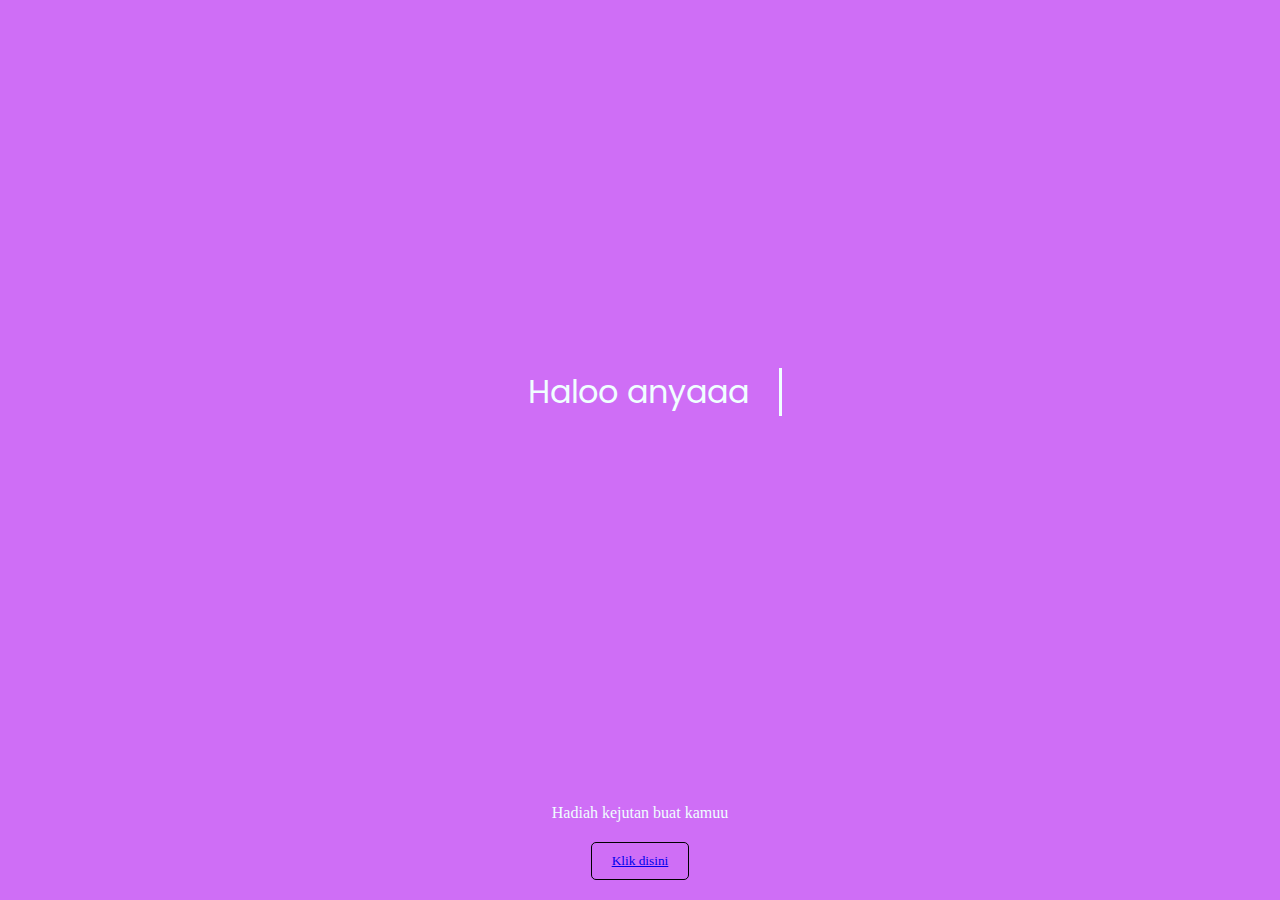
<file: index.html>
<!DOCTYPE html>
<html lang="en">
<head>
    <meta charset="UTF-8">
    <meta http-equiv="X-UA-Compatible" content="IE=edge">
    <meta name="viewport" content="width=device-width, initial-scale=1.0">
    <link rel="stylesheet" href="css/style.css">
    <link rel="icon" href="img/flowers.png" type="image/x-icon">
    <title>Flowers</title>
    <style>
        body {
            margin: 0;
            padding: 0;
            display: flex;
            justify-content: center;
            align-items: center;
            height: 100vh;
            background-color: rgb(207, 110, 246);
            flex-direction: column;
        }
        
        .greetings,
        .description,
        .button {
            margin-bottom: 20px;
            text-align: center;
        }
        
        .button button {
            background-color: transparent;
            border: 1px solid #000;
            padding: 10px 20px;
            border-radius: 5px;
            transition: background-color 0.3s ease;
        }
        
        .button button:hover {
            background-color: #ccc;
        }
    </style>
</head>
<body>
    <div class="greetings">
        <span>Haloo anyaaa</span>
    </div>
    <div class="description">
        <span>Hadiah kejutan buat kamuu</span>
    </div>
    <div class="button">
        <button>
            <a href="Untitled-2.html">Klik disini</a>
        </button>
    </div>
</body>
</html>
</file>
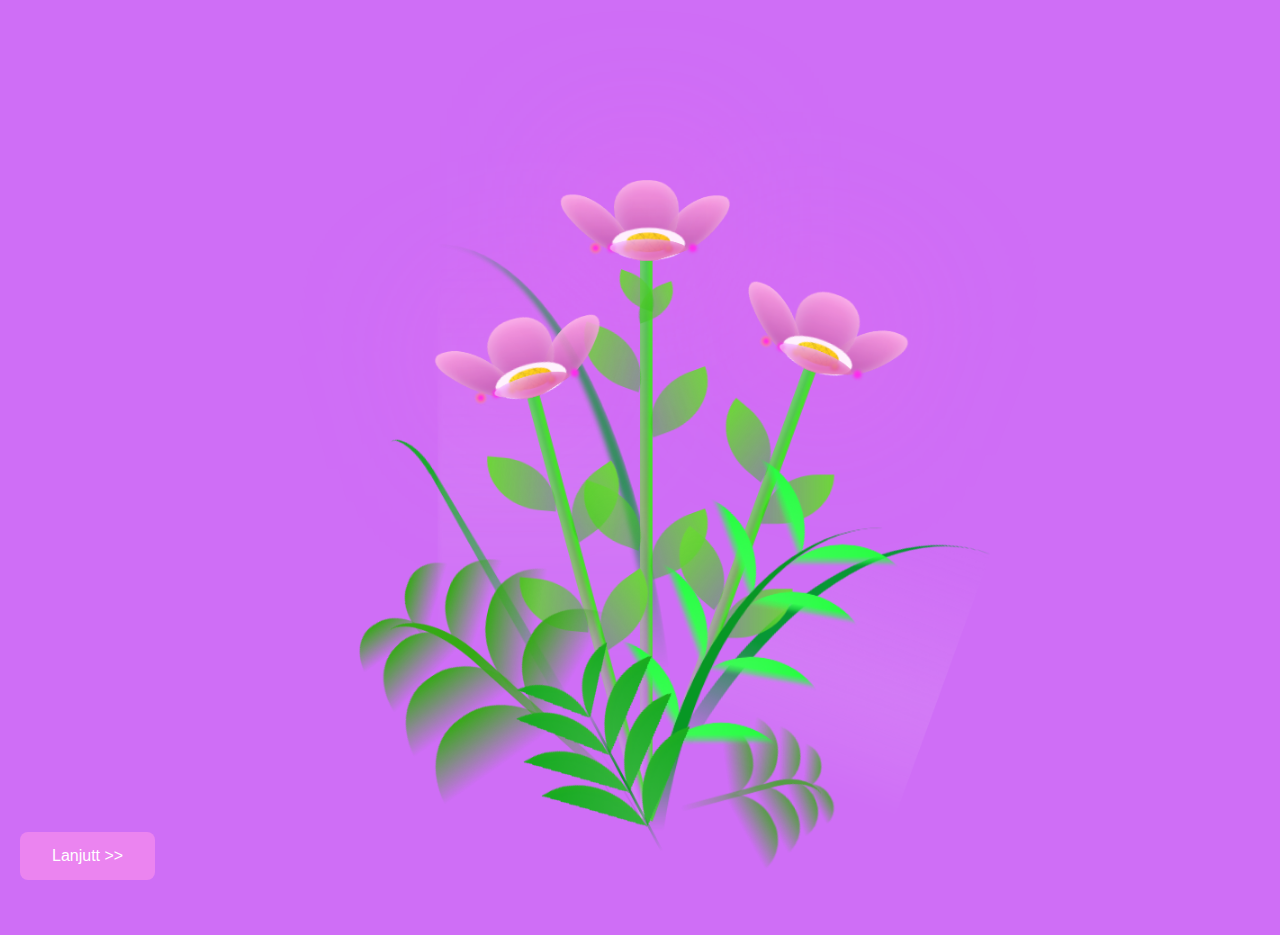
<file: flower.html>
<!DOCTYPE html>
<html lang="en">
<head>
  <meta charset="UTF-8">
  <meta http-equiv="X-UA-Compatible" content="IE=edge">
  <meta name="viewport" content="width=device-width, initial-scale=1.0">
  <link rel="stylesheet" href="css/main.css">
  <link rel="icon" href="img/flowers.png" type="image/x-icon">
  <title>flowers</title>
  <style>

.button {
  position: absolute;
  bottom: 0;
  left: 0;
  margin: 20px; 
}

.button button {
  background-color: #eb84f0; 
  border: none; 
  color: white; 
  padding: 15px 32px;
  text-align: right; 
  text-decoration: none; 
  display: inline-block;
  font-size: 16px; 
  transition-duration: 0.4s; 
  cursor: pointer; 
  border-radius: 8px; 
}

/* Efek hover */
.button button:hover {
  background: linear-gradient(to bottom, #ff77b9, #ff5774);
  color: white; 
}

  </style>
  
</head>
<body class="container">
  <div class="flowers">
    <div class="flower flower--1">
      <div class="flower__leafs flower__leafs--1">
        <div class="flower__leaf flower__leaf--1"></div>
        <div class="flower__leaf flower__leaf--2"></div>
        <div class="flower__leaf flower__leaf--3"></div>
        <div class="flower__leaf flower__leaf--4"></div>
        <div class="flower__white-circle"></div>

        <div class="flower__light flower__light--1"></div>
        <div class="flower__light flower__light--2"></div>
        <div class="flower__light flower__light--3"></div>
        <div class="flower__light flower__light--4"></div>
        <div class="flower__light flower__light--5"></div>
        <div class="flower__light flower__light--6"></div>
        <div class="flower__light flower__light--7"></div>
        <div class="flower__light flower__light--8"></div>

      </div>
      <div class="flower__line">
        <div class="flower__line__leaf flower__line__leaf--1"></div>
        <div class="flower__line__leaf flower__line__leaf--2"></div>
        <div class="flower__line__leaf flower__line__leaf--3"></div>
        <div class="flower__line__leaf flower__line__leaf--4"></div>
        <div class="flower__line__leaf flower__line__leaf--5"></div>
        <div class="flower__line__leaf flower__line__leaf--6"></div>
      </div>
    </div>

    <div class="flower flower--2">
      <div class="flower__leafs flower__leafs--2">
        <div class="flower__leaf flower__leaf--1"></div>
        <div class="flower__leaf flower__leaf--2"></div>
        <div class="flower__leaf flower__leaf--3"></div>
        <div class="flower__leaf flower__leaf--4"></div>
        <div class="flower__white-circle"></div>

        <div class="flower__light flower__light--1"></div>
        <div class="flower__light flower__light--2"></div>
        <div class="flower__light flower__light--3"></div>
        <div class="flower__light flower__light--4"></div>
        <div class="flower__light flower__light--5"></div>
        <div class="flower__light flower__light--6"></div>
        <div class="flower__light flower__light--7"></div>
        <div class="flower__light flower__light--8"></div>

      </div>
      <div class="flower__line">
        <div class="flower__line__leaf flower__line__leaf--1"></div>
        <div class="flower__line__leaf flower__line__leaf--2"></div>
        <div class="flower__line__leaf flower__line__leaf--3"></div>
        <div class="flower__line__leaf flower__line__leaf--4"></div>
      </div>
    </div>

    <div class="flower flower--3">
      <div class="flower__leafs flower__leafs--3">
        <div class="flower__leaf flower__leaf--1"></div>
        <div class="flower__leaf flower__leaf--2"></div>
        <div class="flower__leaf flower__leaf--3"></div>
        <div class="flower__leaf flower__leaf--4"></div>
        <div class="flower__white-circle"></div>

        <div class="flower__light flower__light--1"></div>
        <div class="flower__light flower__light--2"></div>
        <div class="flower__light flower__light--3"></div>
        <div class="flower__light flower__light--4"></div>
        <div class="flower__light flower__light--5"></div>
        <div class="flower__light flower__light--6"></div>
        <div class="flower__light flower__light--7"></div>
        <div class="flower__light flower__light--8"></div>

      </div>
      <div class="flower__line">
        <div class="flower__line__leaf flower__line__leaf--1"></div>
        <div class="flower__line__leaf flower__line__leaf--2"></div>
        <div class="flower__line__leaf flower__line__leaf--3"></div>
        <div class="flower__line__leaf flower__line__leaf--4"></div>
      </div>
    </div>

    <div class="grow-ans" style="--d:1.2s">
      <div class="flower__g-long">
        <div class="flower__g-long__top"></div>
        <div class="flower__g-long__bottom"></div>
      </div>
    </div>

    <div class="growing-grass">
      <div class="flower__grass flower__grass--1">
        <div class="flower__grass--top"></div>
        <div class="flower__grass--bottom"></div>
        <div class="flower__grass__leaf flower__grass__leaf--1"></div>
        <div class="flower__grass__leaf flower__grass__leaf--2"></div>
        <div class="flower__grass__leaf flower__grass__leaf--3"></div>
        <div class="flower__grass__leaf flower__grass__leaf--4"></div>
        <div class="flower__grass__leaf flower__grass__leaf--5"></div>
        <div class="flower__grass__leaf flower__grass__leaf--6"></div>
        <div class="flower__grass__leaf flower__grass__leaf--7"></div>
        <div class="flower__grass__leaf flower__grass__leaf--8"></div>
        <div class="flower__grass__overlay"></div>
      </div>
    </div>

    <div class="growing-grass">
      <div class="flower__grass flower__grass--2">
        <div class="flower__grass--top"></div>
        <div class="flower__grass--bottom"></div>
        <div class="flower__grass__leaf flower__grass__leaf--1"></div>
        <div class="flower__grass__leaf flower__grass__leaf--2"></div>
        <div class="flower__grass__leaf flower__grass__leaf--3"></div>
        <div class="flower__grass__leaf flower__grass__leaf--4"></div>
        <div class="flower__grass__leaf flower__grass__leaf--5"></div>
        <div class="flower__grass__leaf flower__grass__leaf--6"></div>
        <div class="flower__grass__leaf flower__grass__leaf--7"></div>
        <div class="flower__grass__leaf flower__grass__leaf--8"></div>
        <div class="flower__grass__overlay"></div>
      </div>
    </div>

    <div class="grow-ans" style="--d:2.4s">
      <div class="flower__g-right flower__g-right--1">
        <div class="leaf"></div>
      </div>
    </div>

    <div class="grow-ans" style="--d:2.8s">
      <div class="flower__g-right flower__g-right--2">
        <div class="leaf"></div>
      </div>
    </div>

    <div class="grow-ans" style="--d:2.8s">
      <div class="flower__g-front">
        <div class="flower__g-front__leaf-wrapper flower__g-front__leaf-wrapper--1">
          <div class="flower__g-front__leaf"></div>
        </div>
        <div class="flower__g-front__leaf-wrapper flower__g-front__leaf-wrapper--2">
          <div class="flower__g-front__leaf"></div>
        </div>
        <div class="flower__g-front__leaf-wrapper flower__g-front__leaf-wrapper--3">
          <div class="flower__g-front__leaf"></div>
        </div>
        <div class="flower__g-front__leaf-wrapper flower__g-front__leaf-wrapper--4">
          <div class="flower__g-front__leaf"></div>
        </div>
        <div class="flower__g-front__leaf-wrapper flower__g-front__leaf-wrapper--5">
          <div class="flower__g-front__leaf"></div>
        </div>
        <div class="flower__g-front__leaf-wrapper flower__g-front__leaf-wrapper--6">
          <div class="flower__g-front__leaf"></div>
        </div>
        <div class="flower__g-front__leaf-wrapper flower__g-front__leaf-wrapper--7">
          <div class="flower__g-front__leaf"></div>
        </div>
        <div class="flower__g-front__leaf-wrapper flower__g-front__leaf-wrapper--8">
          <div class="flower__g-front__leaf"></div>
        </div>
        <div class="flower__g-front__line"></div>
      </div>
    </div>

    <div class="grow-ans" style="--d:3.2s">
      <div class="flower__g-fr">
        <div class="leaf"></div>
        <div class="flower__g-fr__leaf flower__g-fr__leaf--1"></div>
        <div class="flower__g-fr__leaf flower__g-fr__leaf--2"></div>
        <div class="flower__g-fr__leaf flower__g-fr__leaf--3"></div>
        <div class="flower__g-fr__leaf flower__g-fr__leaf--4"></div>
        <div class="flower__g-fr__leaf flower__g-fr__leaf--5"></div>
        <div class="flower__g-fr__leaf flower__g-fr__leaf--6"></div>
        <div class="flower__g-fr__leaf flower__g-fr__leaf--7"></div>
        <div class="flower__g-fr__leaf flower__g-fr__leaf--8"></div>
      </div>
    </div>

    <div class="long-g long-g--0">
      <div class="grow-ans" style="--d:3s">
        <div class="leaf leaf--0"></div>
      </div>
      <div class="grow-ans" style="--d:2.2s">
        <div class="leaf leaf--1"></div>
      </div>
      <div class="grow-ans" style="--d:3.4s">
        <div class="leaf leaf--2"></div>
      </div>
      <div class="grow-ans" style="--d:3.6s">
        <div class="leaf leaf--3"></div>
      </div>
    </div>

    <div class="long-g long-g--1">
      <div class="grow-ans" style="--d:3.6s">
        <div class="leaf leaf--0"></div>
      </div>
      <div class="grow-ans" style="--d:3.8s">
        <div class="leaf leaf--1"></div>
      </div>
      <div class="grow-ans" style="--d:4s">
        <div class="leaf leaf--2"></div>
      </div>
      <div class="grow-ans" style="--d:4.2s">
        <div class="leaf leaf--3"></div>
      </div>
    </div>

    <div class="long-g long-g--2">
      <div class="grow-ans" style="--d:4s">
        <div class="leaf leaf--0"></div>
      </div>
      <div class="grow-ans" style="--d:4.2s">
        <div class="leaf leaf--1"></div>
      </div>
      <div class="grow-ans" style="--d:4.4s">
        <div class="leaf leaf--2"></div>
      </div>
      <div class="grow-ans" style="--d:4.6s">
        <div class="leaf leaf--3"></div>
      </div>
    </div>

    <div class="long-g long-g--3">
      <div class="grow-ans" style="--d:4s">
        <div class="leaf leaf--0"></div>
      </div>
      <div class="grow-ans" style="--d:4.2s">
        <div class="leaf leaf--1"></div>
      </div>
      <div class="grow-ans" style="--d:3s">
        <div class="leaf leaf--2"></div>
      </div>
      <div class="grow-ans" style="--d:3.6s">
        <div class="leaf leaf--3"></div>
      </div>
    </div>

    <div class="long-g long-g--4">
      <div class="grow-ans" style="--d:4s">
        <div class="leaf leaf--0"></div>
      </div>
      <div class="grow-ans" style="--d:4.2s">
        <div class="leaf leaf--1"></div>
      </div>
      <div class="grow-ans" style="--d:3s">
        <div class="leaf leaf--2"></div>
      </div>
      <div class="grow-ans" style="--d:3.6s">
        <div class="leaf leaf--3"></div>
      </div>
    </div>

    <div class="long-g long-g--5">
      <div class="grow-ans" style="--d:4s">
        <div class="leaf leaf--0"></div>
      </div>
      <div class="grow-ans" style="--d:4.2s">
        <div class="leaf leaf--1"></div>
      </div>
      <div class="grow-ans" style="--d:3s">
        <div class="leaf leaf--2"></div>
      </div>
      <div class="grow-ans" style="--d:3.6s">
        <div class="leaf leaf--3"></div>
      </div>
    </div>

    <div class="long-g long-g--6">
      <div class="grow-ans" style="--d:4.2s">
        <div class="leaf leaf--0"></div>
      </div>
      <div class="grow-ans" style="--d:4.4s">
        <div class="leaf leaf--1"></div>
      </div>
      <div class="grow-ans" style="--d:4.6s">
        <div class="leaf leaf--2"></div>
      </div>
      <div class="grow-ans" style="--d:4.8s">
        <div class="leaf leaf--3"></div>
      </div>
    </div>

    <div class="long-g long-g--7">
      <div class="grow-ans" style="--d:3s">
        <div class="leaf leaf--0"></div>
      </div>
      <div class="grow-ans" style="--d:3.2s">
        <div class="leaf leaf--1"></div>
      </div>
      <div class="grow-ans" style="--d:3.5s">
        <div class="leaf leaf--2"></div>
      </div>
      <div class="grow-ans" style="--d:3.6s">
        <div class="leaf leaf--3"></div>
      </div>
    </div>
  </div>
  </div>
  <div class="button">
    <button>
      <a href="Untitled-1.html" style="text-decoration: none; color: inherit;">Lanjutt >></a>
    </button>
  </div>
  <!-- Tambahan tulisan "Happy birthday" -->
  <div class="happy-birthday">
    <p>Happy Birthdayy!!</p>
  </div>

  <script src="main.js"></script>
</body>
</html>
</file>
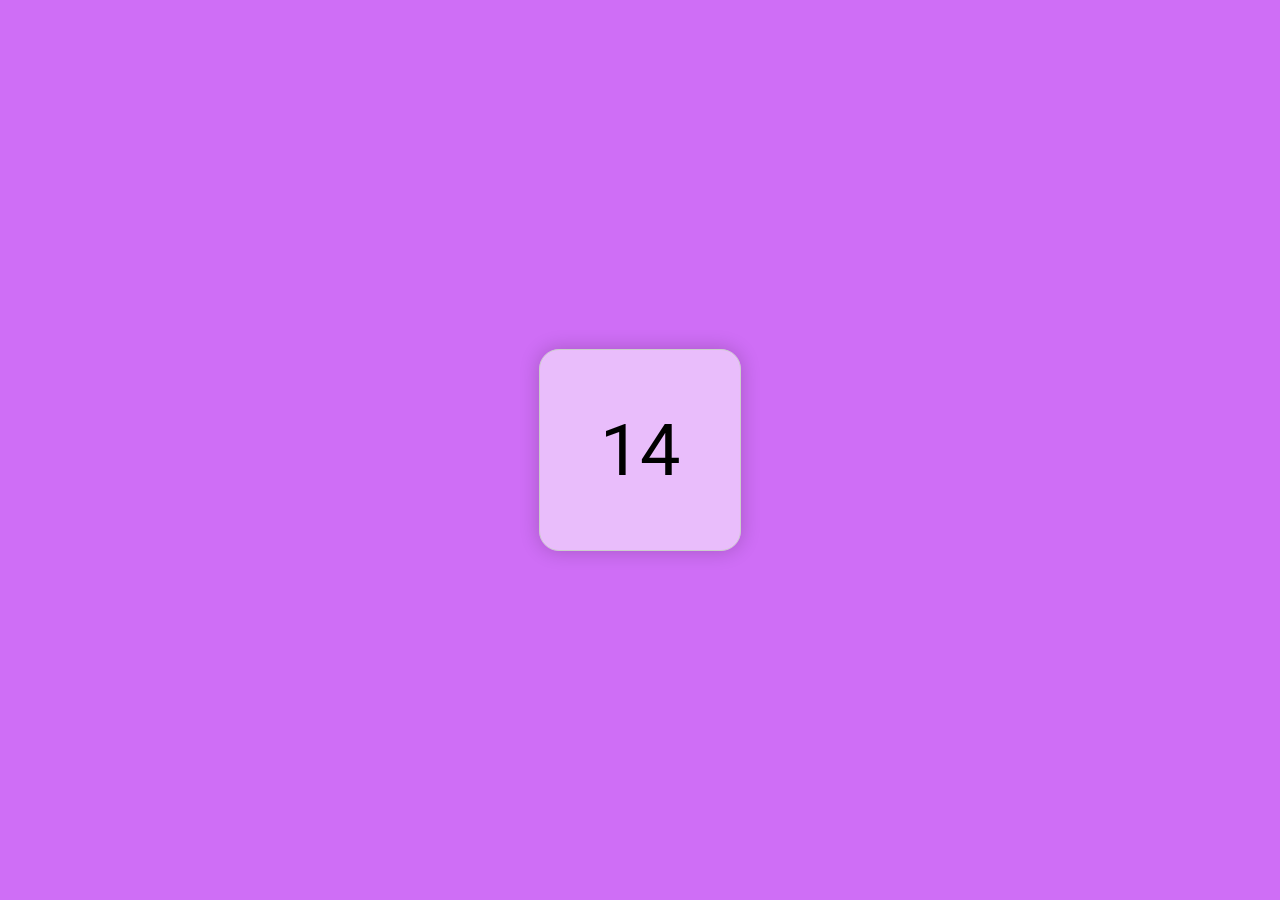
<file: Untitled-2.html>
<!DOCTYPE html>
<html lang="en">
<head>
<meta charset="UTF-8">
<meta name="viewport" content="width=device-width, initial-scale=1.0">
<title>Angka 14 ke 15</title>
<link rel="stylesheet" href="https://fonts.googleapis.com/css?family=Roboto:400,700&display=swap">
<style>
    body {
        display: flex;
        justify-content: center;
        align-items: center;
        height: 100vh;
        margin: 0;
        background-color: rgb(207, 110, 246);
    }

    #container {
        display: flex;
        justify-content: center;
        align-items: center;
        height: 100%;
    }

    #paper {
        position: relative;
        width: 200px;
        height: 200px;
        background-color: rgba(255, 255, 255, 0.55); /* Transparansi 45% */
        border: 1px solid #ccc;
        display: flex;
        justify-content: center;
        align-items: center;
        font-size: 72px;
        box-shadow: 0 0 20px rgba(0, 0, 0, 0.2);
        transition: transform 1s ease, opacity 0.5s ease;
        border-radius: 20px; /* Melengkungkan pinggiran */
        font-family: 'Roboto', sans-serif; /* Menggunakan font Roboto */
    }

    #paper.hidden {
        transform: translateX(-100%);
        opacity: 0;
    }

    #paper:after {
        content: '15';
        position: absolute;
        font-size: 72px;
        left: 50%;
        top: 50%;
        transform: translate(-50%, -50%);
        opacity: 0;
        transition: opacity 0.5s ease;
        font-family: 'Roboto', sans-serif; /* Menggunakan font Roboto */
        color: rgb(206, 129, 245); /* Warna angka pink */
    }

    #paper.visible:after {
        opacity: 1;
    }
</style>
</head>
<body>
<div id="container">
    <div id="paper">14</div>
</div>

<script>
    // Mengubah angka 14 ke 15 dengan animasi
    setTimeout(function() {
        var paper = document.getElementById('paper');
        paper.classList.add('hidden');

        setTimeout(function() {
            paper.innerHTML = ''; // Menghapus angka 14
            paper.classList.remove('hidden');
            paper.classList.add('visible');

            // Fade out kertas setelah selesai animasi
            setTimeout(function() {
                paper.style.transition = 'opacity 2s ease';
                paper.style.opacity = 0;
            }, 1500);

            // Redirect ke flower.html setelah selesai animasi
            setTimeout(function() {
                window.location.href = 'flower.html';
            }, 3000);
        }, 1000);
    }, 1000);
</script>
</body>
</html>
</file>
<file: css/style.css>
@import url('https://fonts.googleapis.com/css2?family=Poppins:ital,wght@0,500;1,900&display=swap');
*{
    font-family: 'times new roman',cursive;
}
body{
    color: azure;
    width: 100%;
    height: 100vh;
    display: flex;
    flex-direction: column;
    align-items: center;
    justify-content: center;
    background-color: rgb(217, 36, 196);
}
.happy-birthday {
  position: fixed;
  top: 50%;
  right: 20px; /* Jarak dari sisi kanan */
  transform: translateY(-50%);
}

.happy-birthday svg text {
  font-size: 30px; /* Ukuran tulisan */
  fill: transparent; /* Warna isi teks transparan */
  stroke: rgb(217, 4, 4); /* Warna tepi teks */
  stroke-width: 2px; /* Lebar tepi teks */
  stroke-dasharray: 500;
  stroke-dashoffset: 500;
  animation: draw 5s ease forwards;
}

@keyframes draw {
  to {
    stroke-dashoffset: 0;
  }
}


.greetings{
  height: 100vh;
  
  display: grid;
  place-items: center;
}
.greetings > span{
    width: 14ch;
    animation: typing 2s steps(19);
    white-space: nowrap;
    overflow: hidden;
    border-right: 3px solid;
    font-family: poppins;
    font-size: 2em;
} 
@keyframes typing {
    from {
      width: 0
    }
  }
      
  @keyframes blink {
    50% {
      border-color: transparent
    }
}
</file>
<file: css/main.css>
*,*::after,*::before {
	padding: 0;
	margin: 0;
	box-sizing: border-box;
}
:root {
	--dark-color: hsla(286, 100%, 97%, 0.147);
}

.happy-birthday {
    font-size: 30px;
    position: fixed;
    top: 50%;
    right: 20px; 
    transform: translateY(-50%);
    animation: draw 3s ease forwards; 
    opacity: 0;
	
    background: linear-gradient(to right, #ff0000, #ffff00); /* Menggunakan linear gradient dari merah ke kuning */
    -webkit-background-clip: text; /* Menerapkan background gradient pada teks */
    background-clip: text;
}

@keyframes draw {
    0% {
        opacity: 0; 
        stroke-dashoffset: 1000;
    }
    100% {
        opacity: 1; 
        stroke-dashoffset: 0; 
    }
}

.happy-birthday p {
    display: inline-block; 
    border-right: 2px solid; 
    white-space: nowrap;
    overflow: hidden; 
    animation: typing 3s steps(21) forwards; 
	
	color:pink
}

@keyframes typing {
    from { width: 0; }
    to { width: 100%; }
}

  
  
  
  
body {
	display: flex;
	align-items: flex-end;
	justify-content: center;
	min-height: 100vh;
	background-color: var(--dark-color);
	overflow: hidden;
	perspective: 1000px;
	background-color: rgb(207, 110, 246)
}

.kata{
	height: 100vh;
	display: grid;
	place-items: center;
}
.kata > span{
	width: 11ch;
	animation: typing 2s steps(11), blink .5s step-end infinite alternate;
	white-space: nowrap;
	overflow: hidden;
	border-right: 3px solid;
	font-family: poppins;
	font-size: 2em;
}
.night {
	position: fixed;
	left: 50%;
	top: 0;
	transform: translateX(-50%);
	width: 100%;
	height: 100%;
	filter: blur(0.1vmin);
	background-image: linear-gradient(to bottom,#d845f5,#ff3eec)
}
.flowers {
	position: relative;
	transform: scale(0.9);
}
.flower {
	position: absolute;
	bottom: 10vmin;
	transform-origin: bottom center;
	z-index: 10;
	--fl-speed: 0.8s;
}
.flower--1 {
	-webkit-animation: moving-flower-1 4s linear infinite;
	animation: moving-flower-1 4s linear infinite;
}
.flower--1 .flower__line {
	height: 70vmin;
	-webkit-animation-delay: 0.3s;
	animation-delay: 0.3s;
}
.flower--1 .flower__line__leaf--1 {
	-webkit-animation: blooming-leaf-right var(--fl-speed) 1.6s backwards;
	animation: blooming-leaf-right var(--fl-speed) 1.6s backwards;
}
.flower--1 .flower__line__leaf--2 {
	-webkit-animation: blooming-leaf-right var(--fl-speed) 1.4s backwards;
	animation: blooming-leaf-right var(--fl-speed) 1.4s backwards;
}
.flower--1 .flower__line__leaf--3 {
	-webkit-animation: blooming-leaf-left var(--fl-speed) 1.2s backwards;
	animation: blooming-leaf-left var(--fl-speed) 1.2s backwards;
}
.flower--1 .flower__line__leaf--4 {
	-webkit-animation: blooming-leaf-left var(--fl-speed) 1s backwards;
	animation: blooming-leaf-left var(--fl-speed) 1s backwards;
}
.flower--1 .flower__line__leaf--5 {
	-webkit-animation: blooming-leaf-right var(--fl-speed) 1.8s backwards;
	animation: blooming-leaf-right var(--fl-speed) 1.8s backwards;
}
.flower--1 .flower__line__leaf--6 {
	-webkit-animation: blooming-leaf-left var(--fl-speed) 2s backwards;
	animation: blooming-leaf-left var(--fl-speed) 2s backwards;
}
.flower--2 {
	left: 50%;
	transform: rotate(20deg);
	-webkit-animation: moving-flower-2 4s linear infinite;
	animation: moving-flower-2 4s linear infinite;
}
.flower--2 .flower__line {
	height: 60vmin;
	-webkit-animation-delay: 0.6s;
	animation-delay: 0.6s;
}
.flower--2 .flower__line__leaf--1 {
	-webkit-animation: blooming-leaf-right var(--fl-speed) 1.9s backwards;
	animation: blooming-leaf-right var(--fl-speed) 1.9s backwards;
}
.flower--2 .flower__line__leaf--2 {
	-webkit-animation: blooming-leaf-right var(--fl-speed) 1.7s backwards;
	animation: blooming-leaf-right var(--fl-speed) 1.7s backwards;
}
.flower--2 .flower__line__leaf--3 {
	-webkit-animation: blooming-leaf-left var(--fl-speed) 1.5s backwards;
	animation: blooming-leaf-left var(--fl-speed) 1.5s backwards;
}
.flower--2 .flower__line__leaf--4 {
	-webkit-animation: blooming-leaf-left var(--fl-speed) 1.3s backwards;
	animation: blooming-leaf-left var(--fl-speed) 1.3s backwards;
}
.flower--3 {
	left: 50%;
	transform: rotate(-15deg);
	-webkit-animation: moving-flower-3 4s linear infinite;
	animation: moving-flower-3 4s linear infinite;
}
.flower--3 .flower__line {
	-webkit-animation-delay: 0.9s;
	animation-delay: 0.9s;
}
.flower--3 .flower__line__leaf--1 {
	-webkit-animation: blooming-leaf-right var(--fl-speed) 2.5s backwards;
	animation: blooming-leaf-right var(--fl-speed) 2.5s backwards;
}
.flower--3 .flower__line__leaf--2 {
	-webkit-animation: blooming-leaf-right var(--fl-speed) 2.3s backwards;
	animation: blooming-leaf-right var(--fl-speed) 2.3s backwards;
}
.flower--3 .flower__line__leaf--3 {
	-webkit-animation: blooming-leaf-left var(--fl-speed) 2.1s backwards;
	animation: blooming-leaf-left var(--fl-speed) 2.1s backwards;
}
.flower--3 .flower__line__leaf--4 {
	-webkit-animation: blooming-leaf-left var(--fl-speed) 1.9s backwards;
	animation: blooming-leaf-left var(--fl-speed) 1.9s backwards;
}
.flower__leafs {
	position: relative;
	-webkit-animation: blooming-flower 2s backwards;
	animation: blooming-flower 2s backwards;
}
.flower__leafs--1 {
	-webkit-animation-delay: 1.1s;
	animation-delay: 1.1s;
}
.flower__leafs--2 {
	-webkit-animation-delay: 1.4s;
	animation-delay: 1.4s;
}
.flower__leafs--3 {
	-webkit-animation-delay: 1.7s;
	animation-delay: 1.7s;
}
.flower__leafs::after {
	content: "";
	position: absolute;
	left: 0;
	top: 0;
	transform: translate(-50%, -100%);
	width: 8vmin;
	height: 8vmin;
	background-color: #ff6bf0;
	filter: blur(10vmin);
}
.flower__leaf {
	position: absolute;
	bottom: 0;
	left: 50%;
	width: 8vmin;
	height: 11vmin;
	border-radius: 51% 49% 47% 53%/44% 45% 55% 69%;
	background-color: #ffffff;
	background-image: linear-gradient(to top, #b854a7, #ffa7df);
	transform-origin: bottom center;
	opacity: 0.9;
	box-shadow: inset 0 0 2vmin rgba(255, 255, 255, 0.5);
}
.flower__leaf--1 {
	transform: translate(-10%, 1%) rotateY(40deg) rotateX(-50deg);
}
.flower__leaf--2 {
	transform: translate(-50%, -4%) rotateX(40deg);
}
.flower__leaf--3 {
	transform: translate(-90%, 0%) rotateY(45deg) rotateX(50deg);
}
.flower__leaf--4 {
	width: 8vmin;
	height: 8vmin;
	transform-origin: bottom left;
	border-radius: 4vmin 10vmin 4vmin 4vmin;
	transform: translate(0%, 18%) rotateX(70deg) rotate(-43deg);
	background-image: linear-gradient(to top, #d63997, #f3a7ff);
	z-index: 1;
	opacity: 0.8;
}
.flower__white-circle {
	position: absolute;
	left: -3.5vmin;
	top: -3vmin;
	width: 9vmin;
	height: 4vmin;
	border-radius: 50%;
	background-color: #fff;
}
.flower__white-circle::after {
	content: "";
	position: absolute;
	left: 50%;
	top: 45%;
	transform: translate(-50%, -50%);
	width: 60%;
	height: 60%;
	border-radius: inherit;
	background-image: repeating-linear-gradient(135deg, rgba(219, 219, 219, 0.03) 0px, rgba(0, 0, 0, 0.03) 1px, transparent 1px, transparent 12px), repeating-linear-gradient(45deg, rgba(0, 0, 0, 0.03) 0px, rgba(0, 0, 0, 0.03) 1px, transparent 1px, transparent 12px), repeating-linear-gradient(67.5deg, rgba(0, 0, 0, 0.03) 0px, rgba(0, 0, 0, 0.03) 1px, transparent 1px, transparent 12px), repeating-linear-gradient(135deg, rgba(0, 0, 0, 0.03) 0px, rgba(0, 0, 0, 0.03) 1px, transparent 1px, transparent 12px), repeating-linear-gradient(45deg, rgba(0, 0, 0, 0.03) 0px, rgba(0, 0, 0, 0.03) 1px, transparent 1px, transparent 12px), repeating-linear-gradient(112.5deg, rgba(0, 0, 0, 0.03) 0px, rgba(0, 0, 0, 0.03) 1px, transparent 1px, transparent 12px), repeating-linear-gradient(112.5deg, rgba(0, 0, 0, 0.03) 0px, rgba(0, 0, 0, 0.03) 1px, transparent 1px, transparent 12px), repeating-linear-gradient(45deg, rgba(0, 0, 0, 0.03) 0px, rgba(0, 0, 0, 0.03) 1px, transparent 1px, transparent 12px), repeating-linear-gradient(22.5deg, rgba(0, 0, 0, 0.03) 0px, rgba(0, 0, 0, 0.03) 1px, transparent 1px, transparent 12px), repeating-linear-gradient(45deg, rgba(0, 0, 0, 0.03) 0px, rgba(0, 0, 0, 0.03) 1px, transparent 1px, transparent 12px), repeating-linear-gradient(22.5deg, rgba(0, 0, 0, 0.03) 0px, rgba(0, 0, 0, 0.03) 1px, transparent 1px, transparent 12px), repeating-linear-gradient(135deg, rgba(0, 0, 0, 0.03) 0px, rgba(0, 0, 0, 0.03) 1px, transparent 1px, transparent 12px), repeating-linear-gradient(157.5deg, rgba(0, 0, 0, 0.03) 0px, rgba(0, 0, 0, 0.03) 1px, transparent 1px, transparent 12px), repeating-linear-gradient(67.5deg, rgba(0, 0, 0, 0.03) 0px, rgba(0, 0, 0, 0.03) 1px, transparent 1px, transparent 12px), repeating-linear-gradient(67.5deg, rgba(0, 0, 0, 0.03) 0px, rgba(0, 0, 0, 0.03) 1px, transparent 1px, transparent 12px), linear-gradient(90deg, rgb(255, 235, 18), rgb(255, 206, 0));
}
.flower__line {
	height: 55vmin;
	width: 1.5vmin;
	background-image: linear-gradient(to left, rgb(50, 248, 15), transparent, rgba(255, 255, 255, 0.2)), linear-gradient(to top, transparent 10%, #7cae61, #39d63e);
	box-shadow: inset 0 0 2px rgba(145, 135, 135, 0.5);
	-webkit-animation: grow-flower-tree 4s backwards;
	animation: grow-flower-tree 4s backwards;
}
.flower__line__leaf {
	--w: 7vmin;
	--h: calc(var(--w) + 2vmin);
	position: absolute;
	top: 20%;
	left: 90%;
	width: var(--w);
	height: var(--h);
	border-top-right-radius: var(--h);
	border-bottom-left-radius: var(--h);
	background-image: linear-gradient(to top, rgba(30, 194, 5, 0.4), #6dd639);
}
.flower__line__leaf--1 {
	transform: rotate(70deg) rotateY(30deg);
}
.flower__line__leaf--2 {
	top: 45%;
	transform: rotate(70deg) rotateY(30deg);
}
.flower__line__leaf--3, .flower__line__leaf--4, .flower__line__leaf--6 {
	border-top-right-radius: 0;
	border-bottom-left-radius: 0;
	border-top-left-radius: var(--h);
	border-bottom-right-radius: var(--h);
	left: -460%;
	top: 12%;
	transform: rotate(-70deg) rotateY(30deg);
}
.flower__line__leaf--4 {
	top: 40%;
}
.flower__line__leaf--5 {
	top: 0;
	transform-origin: left;
	transform: rotate(70deg) rotateY(30deg) scale(0.6);
}
.flower__line__leaf--6 {
	top: -2%;
	left: -450%;
	transform-origin: right;
	transform: rotate(-70deg) rotateY(30deg) scale(0.6);
}
.flower__light {
	position: absolute;
	bottom: 0vmin;
	width: 1vmin;
	height: 1vmin;
	background-color: rgb(255, 251, 0);
	border-radius: 50%;
	filter: blur(0.2vmin);
	-webkit-animation: light-ans 4s linear infinite backwards;
	animation: light-ans 4s linear infinite backwards;
}
.flower__light:nth-child(odd) {
	background-color: #ff23ed;
}
.flower__light--1 {
	left: -2vmin;
	-webkit-animation-delay: 1s;
	animation-delay: 1s;
}
.flower__light--2 {
	left: 3vmin;
	-webkit-animation-delay: 0.5s;
	animation-delay: 0.5s;
}
.flower__light--3 {
	left: -6vmin;
	-webkit-animation-delay: 0.3s;
	animation-delay: 0.3s;
}
.flower__light--4 {
	left: 6vmin;
	-webkit-animation-delay: 0.9s;
	animation-delay: 0.9s;
}
.flower__light--5 {
	left: -1vmin;
	-webkit-animation-delay: 1.5s;
	animation-delay: 1.5s;
}
.flower__light--6 {
	left: -4vmin;
	-webkit-animation-delay: 3s;
	animation-delay: 3s;
}
.flower__light--7 {
	left: 3vmin;
	-webkit-animation-delay: 2s;
	animation-delay: 2s;
}
.flower__light--8 {
	left: -6vmin;
	-webkit-animation-delay: 3.5s;
	animation-delay: 3.5s;
}
.flower__grass {
	--c: #35aa15;
	--line-w: 1.5vmin;
	position: absolute;
	bottom: 12vmin;
	left: -7vmin;
	display: flex;
	flex-direction: column;
	align-items: flex-end;
	z-index: 20;
	transform-origin: bottom center;
	transform: rotate(-48deg) rotateY(40deg);
}
.flower__grass--1 {
	-webkit-animation: moving-grass 2s linear infinite;
	animation: moving-grass 2s linear infinite;
}
.flower__grass--2 {
	left: 2vmin;
	bottom: 10vmin;
	transform: scale(0.5) rotate(75deg) rotateX(10deg) rotateY(-200deg);
	opacity: 0.8;
	z-index: 0;
	-webkit-animation: moving-grass--2 1.5s linear infinite;
	animation: moving-grass--2 1.5s linear infinite;
}
.flower__grass--top {
	width: 7vmin;
	height: 10vmin;
	border-top-right-radius: 100%;
	border-right: var(--line-w) solid var(--c);
	transform-origin: bottom center;
	transform: rotate(-2deg);
}
.flower__grass--bottom {
	margin-top: -2px;
	width: var(--line-w);
	height: 25vmin;
	background-image: linear-gradient(to top, transparent, var(--c));
}
.flower__grass__leaf {
	--size: 10vmin;
	position: absolute;
	width: calc(var(--size) * 2.1);
	height: var(--size);
	border-top-left-radius: var(--size);
	border-top-right-radius: var(--size);
	background-image: linear-gradient(to top, transparent, transparent 30%, var(--c));
	z-index: 100;
}
.flower__grass__leaf--1 {
	top: -6%;
	left: 30%;
	--size: 6vmin;
	transform: rotate(-20deg);
	-webkit-animation: growing-grass-ans--1 2s 2.6s backwards;
	animation: growing-grass-ans--1 2s 2.6s backwards;
}
@-webkit-keyframes growing-grass-ans--1 {
	0% {
		transform-origin: bottom left;
		transform: rotate(-20deg) scale(0);
	}
}
@keyframes growing-grass-ans--1 {
	0% {
		transform-origin: bottom left;
		transform: rotate(-20deg) scale(0);
	}
}
.flower__grass__leaf--2 {
	top: -5%;
	left: -110%;
	--size: 6vmin;
	transform: rotate(10deg);
	-webkit-animation: growing-grass-ans--2 2s 2.4s linear backwards;
	animation: growing-grass-ans--2 2s 2.4s linear backwards;
}
@-webkit-keyframes growing-grass-ans--2 {
	0% {
		transform-origin: bottom right;
		transform: rotate(10deg) scale(0);
	}
}
@keyframes growing-grass-ans--2 {
	0% {
		transform-origin: bottom right;
		transform: rotate(10deg) scale(0);
	}
}
.flower__grass__leaf--3 {
	top: 5%;
	left: 60%;
	--size: 8vmin;
	transform: rotate(-18deg) rotateX(-20deg);
	-webkit-animation: growing-grass-ans--3 2s 2.2s linear backwards;
	animation: growing-grass-ans--3 2s 2.2s linear backwards;
}
@-webkit-keyframes growing-grass-ans--3 {
	0% {
		transform-origin: bottom left;
		transform: rotate(-18deg) rotateX(-20deg) scale(0);
	}
}
@keyframes growing-grass-ans--3 {
	0% {
		transform-origin: bottom left;
		transform: rotate(-18deg) rotateX(-20deg) scale(0);
	}
}
.flower__grass__leaf--4 {
	top: 6%;
	left: -135%;
	--size: 8vmin;
	transform: rotate(2deg);
	-webkit-animation: growing-grass-ans--4 2s 2s linear backwards;
	animation: growing-grass-ans--4 2s 2s linear backwards;
}
@-webkit-keyframes growing-grass-ans--4 {
	0% {
		transform-origin: bottom right;
		transform: rotate(2deg) scale(0);
	}
}
@keyframes growing-grass-ans--4 {
	0% {
		transform-origin: bottom right;
		transform: rotate(2deg) scale(0);
	}
}
.flower__grass__leaf--5 {
	top: 20%;
	left: 60%;
	--size: 10vmin;
	transform: rotate(-24deg) rotateX(-20deg);
	-webkit-animation: growing-grass-ans--5 2s 1.8s linear backwards;
	animation: growing-grass-ans--5 2s 1.8s linear backwards;
}
@-webkit-keyframes growing-grass-ans--5 {
	0% {
		transform-origin: bottom left;
		transform: rotate(-24deg) rotateX(-20deg) scale(0);
	}
}
@keyframes growing-grass-ans--5 {
	0% {
		transform-origin: bottom left;
		transform: rotate(-24deg) rotateX(-20deg) scale(0);
	}
}
.flower__grass__leaf--6 {
	top: 22%;
	left: -180%;
	--size: 10vmin;
	transform: rotate(10deg);
	-webkit-animation: growing-grass-ans--6 2s 1.6s linear backwards;
	animation: growing-grass-ans--6 2s 1.6s linear backwards;
}
@-webkit-keyframes growing-grass-ans--6 {
	0% {
		transform-origin: bottom right;
		transform: rotate(10deg) scale(0);
	}
}
@keyframes growing-grass-ans--6 {
	0% {
		transform-origin: bottom right;
		transform: rotate(10deg) scale(0);
	}
}
.flower__grass__leaf--7 {
	top: 39%;
	left: 70%;
	--size: 10vmin;
	transform: rotate(-10deg);
	-webkit-animation: growing-grass-ans--7 2s 1.4s linear backwards;
	animation: growing-grass-ans--7 2s 1.4s linear backwards;
}
@-webkit-keyframes growing-grass-ans--7 {
	0% {
		transform-origin: bottom left;
		transform: rotate(-10deg) scale(0);
	}
}
@keyframes growing-grass-ans--7 {
	0% {
		transform-origin: bottom left;
		transform: rotate(-10deg) scale(0);
	}
}
.flower__grass__leaf--8 {
	top: 40%;
	left: -215%;
	--size: 11vmin;
	transform: rotate(10deg);
	-webkit-animation: growing-grass-ans--8 2s 1.2s linear backwards;
	animation: growing-grass-ans--8 2s 1.2s linear backwards;
}
@-webkit-keyframes growing-grass-ans--8 {
	0% {
		transform-origin: bottom right;
		transform: rotate(10deg) scale(0);
	}
}
@keyframes growing-grass-ans--8 {
	0% {
		transform-origin: bottom right;
		transform: rotate(10deg) scale(0);
	}
}
.flower__grass__overlay {
	position: absolute;
	top: -10%;
	right: 0%;
	width: 100%;
	height: 100%;
	background-color: rgba(286, 73%, 43%);
	filter: blur(1.5vmin);
	z-index: 100;
}
.flower__g-long {
	--w: 2vmin;
	--h: 6vmin;
	--c: #15aa29;
	position: absolute;
	bottom: 10vmin;
	left: -3vmin;
	transform-origin: bottom center;
	transform: rotate(-30deg) rotateY(-20deg);
	display: flex;
	flex-direction: column;
	align-items: flex-end;
	-webkit-animation: flower-g-long-ans 3s linear infinite;
	animation: flower-g-long-ans 3s linear infinite;
}
@-webkit-keyframes flower-g-long-ans {
	0%, 100% {
		transform: rotate(-30deg) rotateY(-20deg);
	}
	50% {
		transform: rotate(-32deg) rotateY(-20deg);
	}
}
@keyframes flower-g-long-ans {
	0%, 100% {
		transform: rotate(-30deg) rotateY(-20deg);
	}
	50% {
		transform: rotate(-32deg) rotateY(-20deg);
	}
}
.flower__g-long__top {
	top: calc(var(--h) * -1);
	width: calc(var(--w) + 1vmin);
	height: var(--h);
	border-top-right-radius: 100%;
	border-right: 0.7vmin solid var(--c);
	transform: translate(-0.7vmin, 1vmin);
}
.flower__g-long__bottom {
	width: var(--w);
	height: 50vmin;
	transform-origin: bottom center;
	background-image: linear-gradient(to top, transparent 30%, var(--c));
	box-shadow: inset 0 0 2px rgba(0, 0, 0, 0.5);
	-webkit-clip-path: polygon(35% 0, 65% 1%, 100% 100%, 0% 100%);
	clip-path: polygon(35% 0, 65% 1%, 100% 100%, 0% 100%);
}
.flower__g-right {
	position: absolute;
	bottom: 6vmin;
	left: -2vmin;
	transform-origin: bottom left;
	transform: rotate(20deg);
}
.flower__g-right .leaf {
	width: 30vmin;
	height: 50vmin;
	border-top-left-radius: 100%;
	border-left: 2vmin solid #079735;
	background-image: linear-gradient(to bottom, transparent, var(--dark-color) 60%);
	-webkit-mask-image: linear-gradient(to top, transparent 30%, #0c9707 60%);
}
.flower__g-right--1 {
	-webkit-animation: flower-g-right-ans 2.5s linear infinite;
	animation: flower-g-right-ans 2.5s linear infinite;
}
.flower__g-right--2 {
	left: 5vmin;
	transform: rotateY(-180deg);
	-webkit-animation: flower-g-right-ans--2 3s linear infinite;
	animation: flower-g-right-ans--2 3s linear infinite;
}
.flower__g-right--2 .leaf {
	height: 75vmin;
	filter: blur(0.3vmin);
	opacity: 0.8;
}
@-webkit-keyframes flower-g-right-ans {
	0%, 100% {
		transform: rotate(20deg);
	}
	50% {
		transform: rotate(24deg) rotateX(-20deg);
	}
}
@keyframes flower-g-right-ans {
	0%, 100% {
		transform: rotate(20deg);
	}
	50% {
		transform: rotate(24deg) rotateX(-20deg);
	}
}
@-webkit-keyframes flower-g-right-ans--2 {
	0%, 100% {
		transform: rotateY(-180deg) rotate(0deg) rotateX(-20deg);
	}
	50% {
		transform: rotateY(-180deg) rotate(6deg) rotateX(-20deg);
	}
}
@keyframes flower-g-right-ans--2 {
	0%, 100% {
		transform: rotateY(-180deg) rotate(0deg) rotateX(-20deg);
	}
	50% {
		transform: rotateY(-180deg) rotate(6deg) rotateX(-20deg);
	}
}
.flower__g-front {
	position: absolute;
	bottom: 6vmin;
	left: 2.5vmin;
	z-index: 100;
	transform-origin: bottom center;
	transform: rotate(-28deg) rotateY(30deg) scale(1.04);
	-webkit-animation: flower__g-front-ans 2s linear infinite;
	animation: flower__g-front-ans 2s linear infinite;
}
@-webkit-keyframes flower__g-front-ans {
	0%, 100% {
		transform: rotate(-28deg) rotateY(30deg) scale(1.04);
	}
	50% {
		transform: rotate(-35deg) rotateY(40deg) scale(1.04);
	}
}
@keyframes flower__g-front-ans {
	0%, 100% {
		transform: rotate(-28deg) rotateY(30deg) scale(1.04);
	}
	50% {
		transform: rotate(-35deg) rotateY(40deg) scale(1.04);
	}
}
.flower__g-front__line {
	width: 0.3vmin;
	height: 20vmin;
	background-image: linear-gradient(to top, transparent, #07971d, transparent 100%);
	position: relative;
}
.flower__g-front__leaf-wrapper {
	position: absolute;
	top: 0;
	left: 0;
	transform-origin: bottom left;
	transform: rotate(10deg);
}
.flower__g-front__leaf-wrapper:nth-child(even) {
	left: 0vmin;
	transform: rotateY(-180deg) rotate(5deg);
	-webkit-animation: flower__g-front__leaf-left-ans 1s ease-in backwards;
	animation: flower__g-front__leaf-left-ans 1s ease-in backwards;
}
.flower__g-front__leaf-wrapper:nth-child(odd) {
	-webkit-animation: flower__g-front__leaf-ans 1s ease-in backwards;
	animation: flower__g-front__leaf-ans 1s ease-in backwards;
}
.flower__g-front__leaf-wrapper--1 {
	top: -8vmin;
	transform: scale(0.7);
	-webkit-animation: flower__g-front__leaf-ans 1s 5.5s ease-in backwards !important;
	animation: flower__g-front__leaf-ans 1s 5.5s ease-in backwards !important;
}
.flower__g-front__leaf-wrapper--2 {
	top: -8vmin;
	transform: rotateY(-180deg) scale(0.7) !important;
	-webkit-animation: flower__g-front__leaf-left-ans-2 1s 4.6s ease-in backwards !important;
	animation: flower__g-front__leaf-left-ans-2 1s 4.6s ease-in backwards !important;
}
.flower__g-front__leaf-wrapper--3 {
	top: -3vmin;
	-webkit-animation: flower__g-front__leaf-ans 1s 4.6s ease-in backwards;
	animation: flower__g-front__leaf-ans 1s 4.6s ease-in backwards;
}
.flower__g-front__leaf-wrapper--4 {
	top: -3vmin;
	transform: rotateY(-180deg) scale(0.9) !important;
	-webkit-animation: flower__g-front__leaf-left-ans-2 1s 4.6s ease-in backwards !important;
	animation: flower__g-front__leaf-left-ans-2 1s 4.6s ease-in backwards !important;
}
@-webkit-keyframes flower__g-front__leaf-left-ans-2 {
	0% {
		transform: rotateY(-180deg) scale(0);
	}
}
@keyframes flower__g-front__leaf-left-ans-2 {
	0% {
		transform: rotateY(-180deg) scale(0);
	}
}
.flower__g-front__leaf-wrapper--5, .flower__g-front__leaf-wrapper--6 {
	top: 2vmin;
}
.flower__g-front__leaf-wrapper--7, .flower__g-front__leaf-wrapper--8 {
	top: 6.5vmin;
}
.flower__g-front__leaf-wrapper--2 {
	-webkit-animation-delay: 5.2s !important;
	animation-delay: 5.2s !important;
}
.flower__g-front__leaf-wrapper--3 {
	-webkit-animation-delay: 4.9s !important;
	animation-delay: 4.9s !important;
}
.flower__g-front__leaf-wrapper--5 {
	-webkit-animation-delay: 4.3s !important;
	animation-delay: 4.3s !important;
}
.flower__g-front__leaf-wrapper--6 {
	-webkit-animation-delay: 4.1s !important;
	animation-delay: 4.1s !important;
}
.flower__g-front__leaf-wrapper--7 {
	-webkit-animation-delay: 3.8s !important;
	animation-delay: 3.8s !important;
}
.flower__g-front__leaf-wrapper--8 {
	-webkit-animation-delay: 3.5s !important;
	animation-delay: 3.5s !important;
}
@-webkit-keyframes flower__g-front__leaf-ans {
	0% {
		transform: rotate(10deg) scale(0);
	}
}
@keyframes flower__g-front__leaf-ans {
	0% {
		transform: rotate(10deg) scale(0);
	}
}
@-webkit-keyframes flower__g-front__leaf-left-ans {
	0% {
		transform: rotateY(-180deg) rotate(5deg) scale(0);
	}
}
@keyframes flower__g-front__leaf-left-ans {
	0% {
		transform: rotateY(-180deg) rotate(5deg) scale(0);
	}
}
.flower__g-front__leaf {
	width: 10vmin;
	height: 10vmin;
	border-radius: 100% 0% 0% 100%/100% 100% 0% 0%;
	box-shadow: inset 0 2px 1vmin hsla(101, 84%, 42%, 0.2);
	background-image: linear-gradient(to bottom left, transparent, var(--dark-color)), linear-gradient(to bottom right, #15aa1f 50%, transparent 50%, transparent);
	-webkit-mask-image: linear-gradient(to bottom right, #22aa15 50%, transparent 50%, transparent);
	mask-image: linear-gradient(to bottom right, #15aa15 50%, transparent 50%, transparent);
}
.flower__g-fr {
	position: absolute;
	bottom: -4vmin;
	left: vmin;
	transform-origin: bottom left;
	z-index: 10;
	-webkit-animation: flower__g-fr-ans 2s linear infinite;
	animation: flower__g-fr-ans 2s linear infinite;
}
@-webkit-keyframes flower__g-fr-ans {
	0%, 100% {
		transform: rotate(2deg);
	}
	50% {
		transform: rotate(4deg);
	}
}
@keyframes flower__g-fr-ans {
	0%, 100% {
		transform: rotate(2deg);
	}
	50% {
		transform: rotate(4deg);
	}
}
.flower__g-fr .leaf {
	width: 30vmin;
	height: 50vmin;
	border-top-left-radius: 100%;
	border-left: 2vmin solid #079724;
	-webkit-mask-image: linear-gradient(to top, transparent 25%, #07970c 50%);
	position: relative;
	z-index: 1;
}
.flower__g-fr__leaf {
	position: absolute;
	top: 0;
	left: 0;
	width: 10vmin;
	height: 10vmin;
	border-radius: 100% 0% 0% 100%/100% 100% 0% 0%;
	box-shadow: inset 0 2px 1vmin hsla(120, 97%, 58%, 0.2);
	background-image: linear-gradient(to bottom left, transparent, var(--dark-color) 98%), linear-gradient(to bottom right, #23ff40 45%, transparent 50%, transparent);
	-webkit-mask-image: linear-gradient(135deg, #15aa22 40%, transparent 50%, transparent);
}
.flower__g-fr__leaf--1 {
	left: 20vmin;
	transform: rotate(45deg);
	-webkit-animation: flower__g-fr-leaft-ans-1 0.5s 5.2s linear backwards;
	animation: flower__g-fr-leaft-ans-1 0.5s 5.2s linear backwards;
}
@-webkit-keyframes flower__g-fr-leaft-ans-1 {
	0% {
		transform-origin: left;
		transform: rotate(45deg) scale(0);
	}
}
@keyframes flower__g-fr-leaft-ans-1 {
	0% {
		transform-origin: left;
		transform: rotate(45deg) scale(0);
	}
}
.flower__g-fr__leaf--2 {
	left: 12vmin;
	top: -7vmin;
	transform: rotate(25deg) rotateY(-180deg);
	-webkit-animation: flower__g-fr-leaft-ans-6 0.5s 5s linear backwards;
	animation: flower__g-fr-leaft-ans-6 0.5s 5s linear backwards;
}
.flower__g-fr__leaf--3 {
	left: 15vmin;
	top: 6vmin;
	transform: rotate(55deg);
	-webkit-animation: flower__g-fr-leaft-ans-5 0.5s 4.8s linear backwards;
	animation: flower__g-fr-leaft-ans-5 0.5s 4.8s linear backwards;
}
.flower__g-fr__leaf--4 {
	left: 6vmin;
	top: -2vmin;
	transform: rotate(25deg) rotateY(-180deg);
	-webkit-animation: flower__g-fr-leaft-ans-6 0.5s 4.6s linear backwards;
	animation: flower__g-fr-leaft-ans-6 0.5s 4.6s linear backwards;
}
.flower__g-fr__leaf--5 {
	left: 10vmin;
	top: 14vmin;
	transform: rotate(55deg);
	-webkit-animation: flower__g-fr-leaft-ans-5 0.5s 4.4s linear backwards;
	animation: flower__g-fr-leaft-ans-5 0.5s 4.4s linear backwards;
}
@-webkit-keyframes flower__g-fr-leaft-ans-5 {
	0% {
		transform-origin: left;
		transform: rotate(55deg) scale(0);
	}
}
@keyframes flower__g-fr-leaft-ans-5 {
	0% {
		transform-origin: left;
		transform: rotate(55deg) scale(0);
	}
}
.flower__g-fr__leaf--6 {
	left: 0vmin;
	top: 6vmin;
	transform: rotate(25deg) rotateY(-180deg);
	-webkit-animation: flower__g-fr-leaft-ans-6 0.5s 4.2s linear backwards;
	animation: flower__g-fr-leaft-ans-6 0.5s 4.2s linear backwards;
}
@-webkit-keyframes flower__g-fr-leaft-ans-6 {
	0% {
		transform-origin: right;
		transform: rotate(25deg) rotateY(-180deg) scale(0);
	}
}
@keyframes flower__g-fr-leaft-ans-6 {
	0% {
		transform-origin: right;
		transform: rotate(25deg) rotateY(-180deg) scale(0);
	}
}
.flower__g-fr__leaf--7 {
	left: 5vmin;
	top: 22vmin;
	transform: rotate(45deg);
	-webkit-animation: flower__g-fr-leaft-ans-7 0.5s 4s linear backwards;
	animation: flower__g-fr-leaft-ans-7 0.5s 4s linear backwards;
}
@-webkit-keyframes flower__g-fr-leaft-ans-7 {
	0% {
		transform-origin: left;
		transform: rotate(45deg) scale(0);
	}
}
@keyframes flower__g-fr-leaft-ans-7 {
	0% {
		transform-origin: left;
		transform: rotate(45deg) scale(0);
	}
}
.flower__g-fr__leaf--8 {
	left: -4vmin;
	top: 15vmin;
	transform: rotate(15deg) rotateY(-180deg);
	-webkit-animation: flower__g-fr-leaft-ans-8 0.5s 3.8s linear backwards;
	animation: flower__g-fr-leaft-ans-8 0.5s 3.8s linear backwards;
}
@-webkit-keyframes flower__g-fr-leaft-ans-8 {
	0% {
		transform-origin: right;
		transform: rotate(15deg) rotateY(-180deg) scale(0);
	}
}
@keyframes flower__g-fr-leaft-ans-8 {
	0% {
		transform-origin: right;
		transform: rotate(15deg) rotateY(-180deg) scale(0);
	}
}
.long-g {
	position: absolute;
	bottom: 25vmin;
	left: -42vmin;
	transform-origin: bottom left;
}
.long-g--1 {
	bottom: 0vmin;
	transform: scale(0.8) rotate(-5deg);
}
.long-g--1 .leaf {
	-webkit-mask-image: linear-gradient(to top, transparent 40%, #079726 80%) !important;
}
.long-g--1 .leaf--1 {
	--w: 5vmin;
	--h: 60vmin;
	left: -2vmin;
	transform: rotate(3deg) rotateY(-180deg);
}
.long-g--2, .long-g--3 {
	bottom: -3vmin;
	left: -35vmin;
	transform-origin: center;
	transform: scale(0.6) rotateX(60deg);
}
.long-g--2 .leaf, .long-g--3 .leaf {
	-webkit-mask-image: linear-gradient(to top, transparent 50%, #159707 80%) !important;
}
.long-g--2 .leaf--1, .long-g--3 .leaf--1 {
	left: -1vmin;
	transform: rotateY(-180deg);
}
.long-g--3 {
	left: -17vmin;
	bottom: 0vmin;
}
.long-g--3 .leaf {
	-webkit-mask-image: linear-gradient(to top, transparent 40%, #079751 80%) !important;
}
.long-g--4 {
	left: 25vmin;
	bottom: -3vmin;
	transform-origin: center;
	transform: scale(0.6) rotateX(60deg);
}
.long-g--4 .leaf {
	-webkit-mask-image: linear-gradient(to top, transparent 50%, #079729 80%) !important;
}
.long-g--5 {
	left: 42vmin;
	bottom: 0vmin;
	transform: scale(0.8) rotate(2deg);
}
.long-g--6 {
	left: 0vmin;
	bottom: -20vmin;
	z-index: 100;
	filter: blur(0.3vmin);
	transform: scale(0.8) rotate(2deg);
}
.long-g--7 {
	left: 35vmin;
	bottom: 20vmin;
	z-index: -1;
	filter: blur(0.3vmin);
	transform: scale(0.6) rotate(2deg);
	opacity: 0.7;
}
.long-g .leaf--0 {
	left: 2vmin;
	-webkit-animation: leaf-ans-1 4s linear infinite;
	animation: leaf-ans-1 4s linear infinite;
}
.long-g .leaf--1 {
	--w: 5vmin;
	--h: 60vmin;
	-webkit-animation: leaf-ans-1 4s linear infinite;
	animation: leaf-ans-1 4s linear infinite;
}
.long-g .leaf--2 {
	--w: 10vmin;
	--h: 40vmin;
	left: -0.5vmin;
	bottom: 5vmin;
	transform-origin: bottom left;
	transform: rotateY(-180deg);
	-webkit-animation: leaf-ans-2 3s linear infinite;
	animation: leaf-ans-2 3s linear infinite;
}
.long-g .leaf--3 {
	--w: 5vmin;
	--h: 30vmin;
	left: -1vmin;
	bottom: 3.2vmin;
	transform-origin: bottom left;
	transform: rotate(-10deg) rotateY(-180deg);
	-webkit-animation: leaf-ans-3 3s linear infinite;
	animation: leaf-ans-3 3s linear infinite;
}
@-webkit-keyframes leaf-ans-1 {
	0%, 100% {
		transform: rotate(-5deg) scale(1);
	}
	50% {
		transform: rotate(5deg) scale(1.1);
	}
}
@keyframes leaf-ans-1 {
	0%, 100% {
		transform: rotate(-5deg) scale(1);
	}
	50% {
		transform: rotate(5deg) scale(1.1);
	}
}
@-webkit-keyframes leaf-ans-2 {
	0%, 100% {
		transform: rotateY(-180deg) rotate(5deg);
	}
	50% {
		transform: rotateY(-180deg) rotate(0deg) scale(1.1);
	}
}
@keyframes leaf-ans-2 {
	0%, 100% {
		transform: rotateY(-180deg) rotate(5deg);
	}
	50% {
		transform: rotateY(-180deg) rotate(0deg) scale(1.1);
	}
}
@-webkit-keyframes leaf-ans-3 {
	0%, 100% {
		transform: rotate(-10deg) rotateY(-180deg);
	}
	50% {
		transform: rotate(-20deg) rotateY(-180deg);
	}
}
@keyframes leaf-ans-3 {
	0%, 100% {
		transform: rotate(-10deg) rotateY(-180deg);
	}
	50% {
		transform: rotate(-20deg) rotateY(-180deg);
	}
}
.grow-ans {
	-webkit-animation: grow-ans 2s var(--d) backwards;
	animation: grow-ans 2s var(--d) backwards;
}
@-webkit-keyframes grow-ans {
	0% {
		transform: scale(0);
		opacity: 0;
	}
}
@keyframes grow-ans {
	0% {
		transform: scale(0);
		opacity: 0;
	}
}
@-webkit-keyframes light-ans {
	0% {
		opacity: 0;
		transform: translateY(0vmin);
	}
	25% {
		opacity: 1;
		transform: translateY(-5vmin) translateX(-2vmin);
	}
	50% {
		opacity: 1;
		transform: translateY(-15vmin) translateX(2vmin);
		filter: blur(0.2vmin);
	}
	75% {
		transform: translateY(-20vmin) translateX(-2vmin);
		filter: blur(0.2vmin);
	}
	100% {
		transform: translateY(-30vmin);
		opacity: 0;
		filter: blur(1vmin);
	}
}
@keyframes light-ans {
	0% {
		opacity: 0;
		transform: translateY(0vmin);
	}
	25% {
		opacity: 1;
		transform: translateY(-5vmin) translateX(-2vmin);
	}
	50% {
		opacity: 1;
		transform: translateY(-15vmin) translateX(2vmin);
		filter: blur(0.2vmin);
	}
	75% {
		transform: translateY(-20vmin) translateX(-2vmin);
		filter: blur(0.2vmin);
	}
	100% {
		transform: translateY(-30vmin);
		opacity: 0;
		filter: blur(1vmin);
	}
}
@-webkit-keyframes moving-flower-1 {
	0%, 100% {
		transform: rotate(2deg);
	}
	50% {
		transform: rotate(-2deg);
	}
}
@keyframes moving-flower-1 {
	0%, 100% {
		transform: rotate(2deg);
	}
	50% {
		transform: rotate(-2deg);
	}
}
@-webkit-keyframes moving-flower-2 {
	0%, 100% {
		transform: rotate(18deg);
	}
	50% {
		transform: rotate(14deg);
	}
}
@keyframes moving-flower-2 {
	0%, 100% {
		transform: rotate(18deg);
	}
	50% {
		transform: rotate(14deg);
	}
}
@-webkit-keyframes moving-flower-3 {
	0%, 100% {
		transform: rotate(-18deg);
	}
	50% {
		transform: rotate(-20deg) rotateY(-10deg);
	}
}
@keyframes moving-flower-3 {
	0%, 100% {
		transform: rotate(-18deg);
	}
	50% {
		transform: rotate(-20deg) rotateY(-10deg);
	}
}
@-webkit-keyframes blooming-leaf-right {
	0% {
		transform-origin: left;
		transform: rotate(70deg) rotateY(30deg) scale(0);
	}
}
@keyframes blooming-leaf-right {
	0% {
		transform-origin: left;
		transform: rotate(70deg) rotateY(30deg) scale(0);
	}
}
@-webkit-keyframes blooming-leaf-left {
	0% {
		transform-origin: right;
		transform: rotate(-70deg) rotateY(30deg) scale(0);
	}
}
@keyframes blooming-leaf-left {
	0% {
		transform-origin: right;
		transform: rotate(-70deg) rotateY(30deg) scale(0);
	}
}
@-webkit-keyframes grow-flower-tree {
	0% {
		height: 0;
		border-radius: 1vmin;
	}
}
@keyframes grow-flower-tree {
	0% {
		height: 0;
		border-radius: 1vmin;
	}
}
@-webkit-keyframes blooming-flower {
	0% {
		transform: scale(0);
	}
}
@keyframes blooming-flower {
	0% {
		transform: scale(0);
	}
}
@-webkit-keyframes moving-grass {
	0%, 100% {
		transform: rotate(-48deg) rotateY(40deg);
	}
	50% {
		transform: rotate(-50deg) rotateY(40deg);
	}
}
@keyframes moving-grass {
	0%, 100% {
		transform: rotate(-48deg) rotateY(40deg);
	}
	50% {
		transform: rotate(-50deg) rotateY(40deg);
	}
}
@-webkit-keyframes moving-grass--2 {
	0%, 100% {
		transform: scale(0.5) rotate(75deg) rotateX(10deg) rotateY(-200deg);
	}
	50% {
		transform: scale(0.5) rotate(79deg) rotateX(10deg) rotateY(-200deg);
	}
}
@keyframes moving-grass--2 {
	0%, 100% {
		transform: scale(0.5) rotate(75deg) rotateX(10deg) rotateY(-200deg);
	}
	50% {
		transform: scale(0.5) rotate(79deg) rotateX(10deg) rotateY(-200deg);
	}
}
.growing-grass {
	-webkit-animation: growing-grass-ans 1s 2s backwards;
	animation: growing-grass-ans 1s 2s backwards;
}
@-webkit-keyframes growing-grass-ans {
	0% {
		transform: scale(0);
	}
}
@keyframes growing-grass-ans {
	0% {
		transform: scale(0);
	}
}
.container * {
	-webkit-animation-play-state: paused !important;
	animation-play-state: paused !important;
}
/*# sourceMappingURL=main.css.map */
</file>
